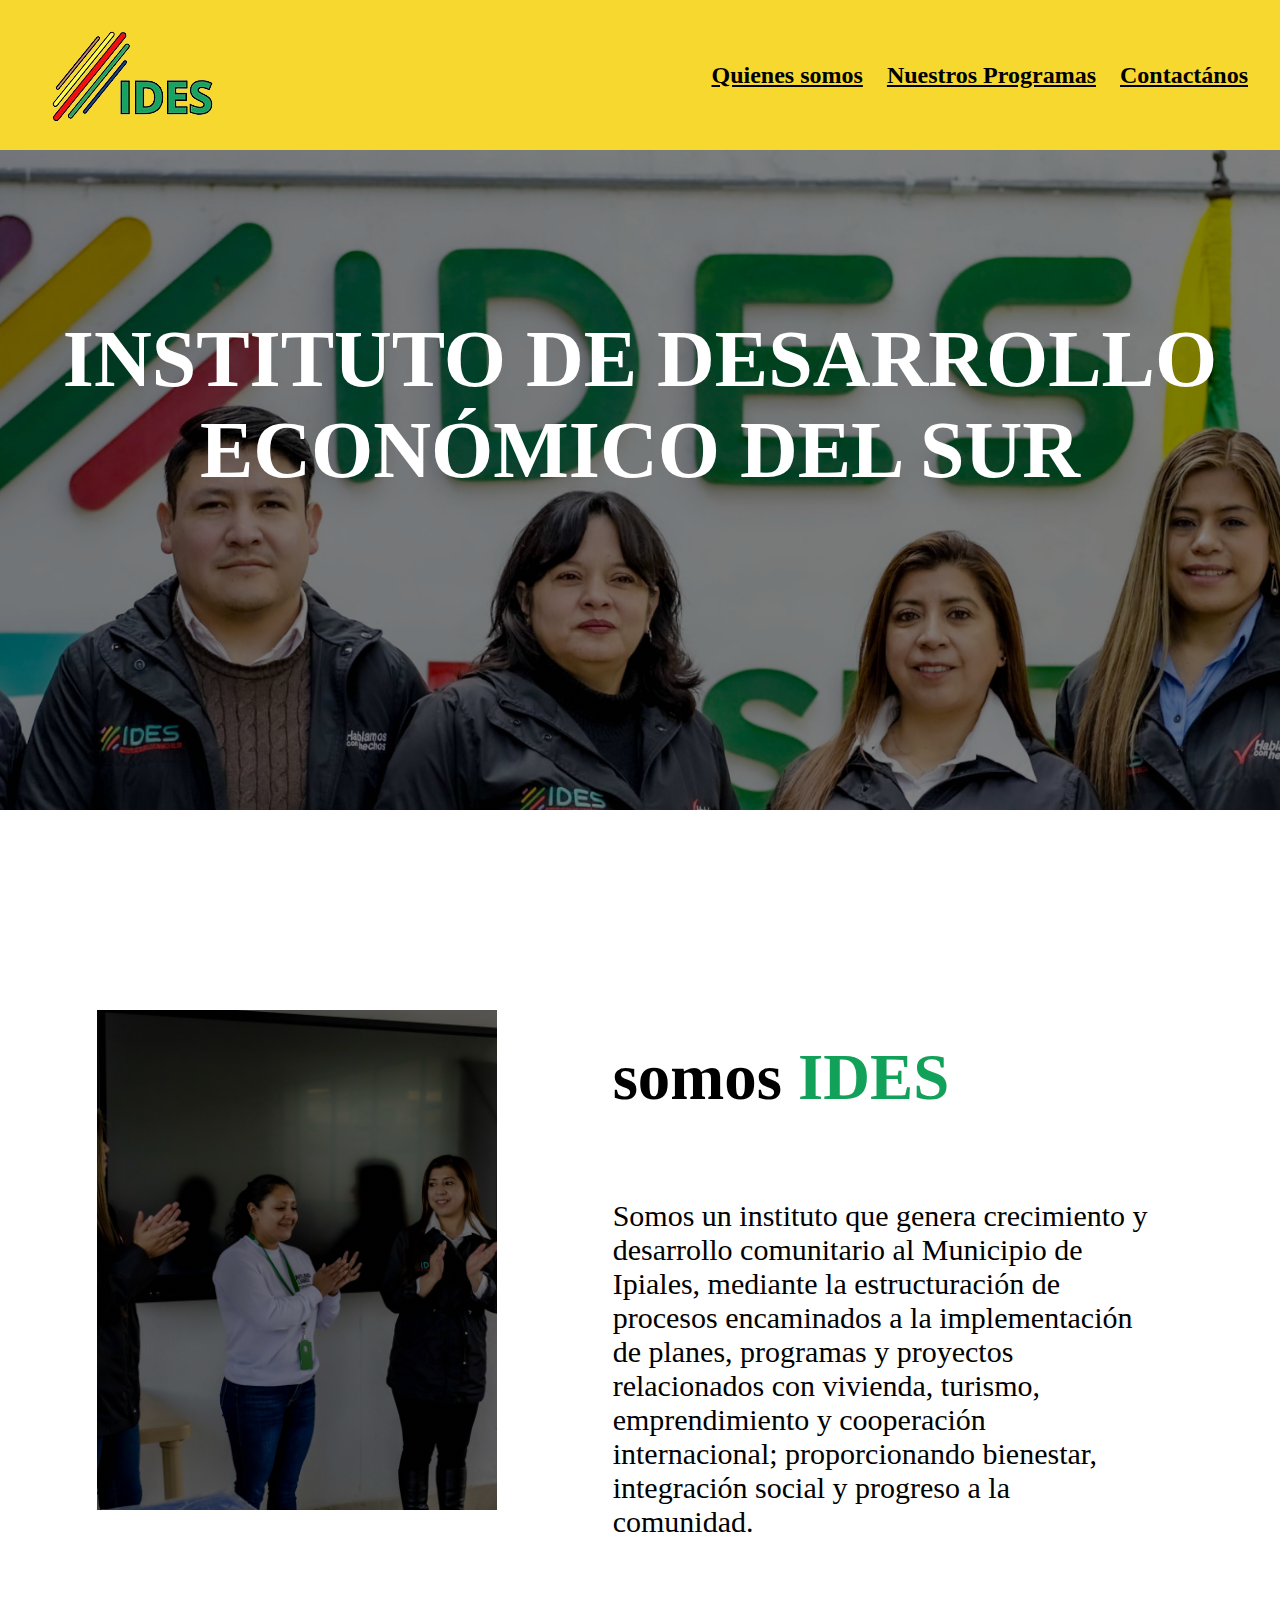
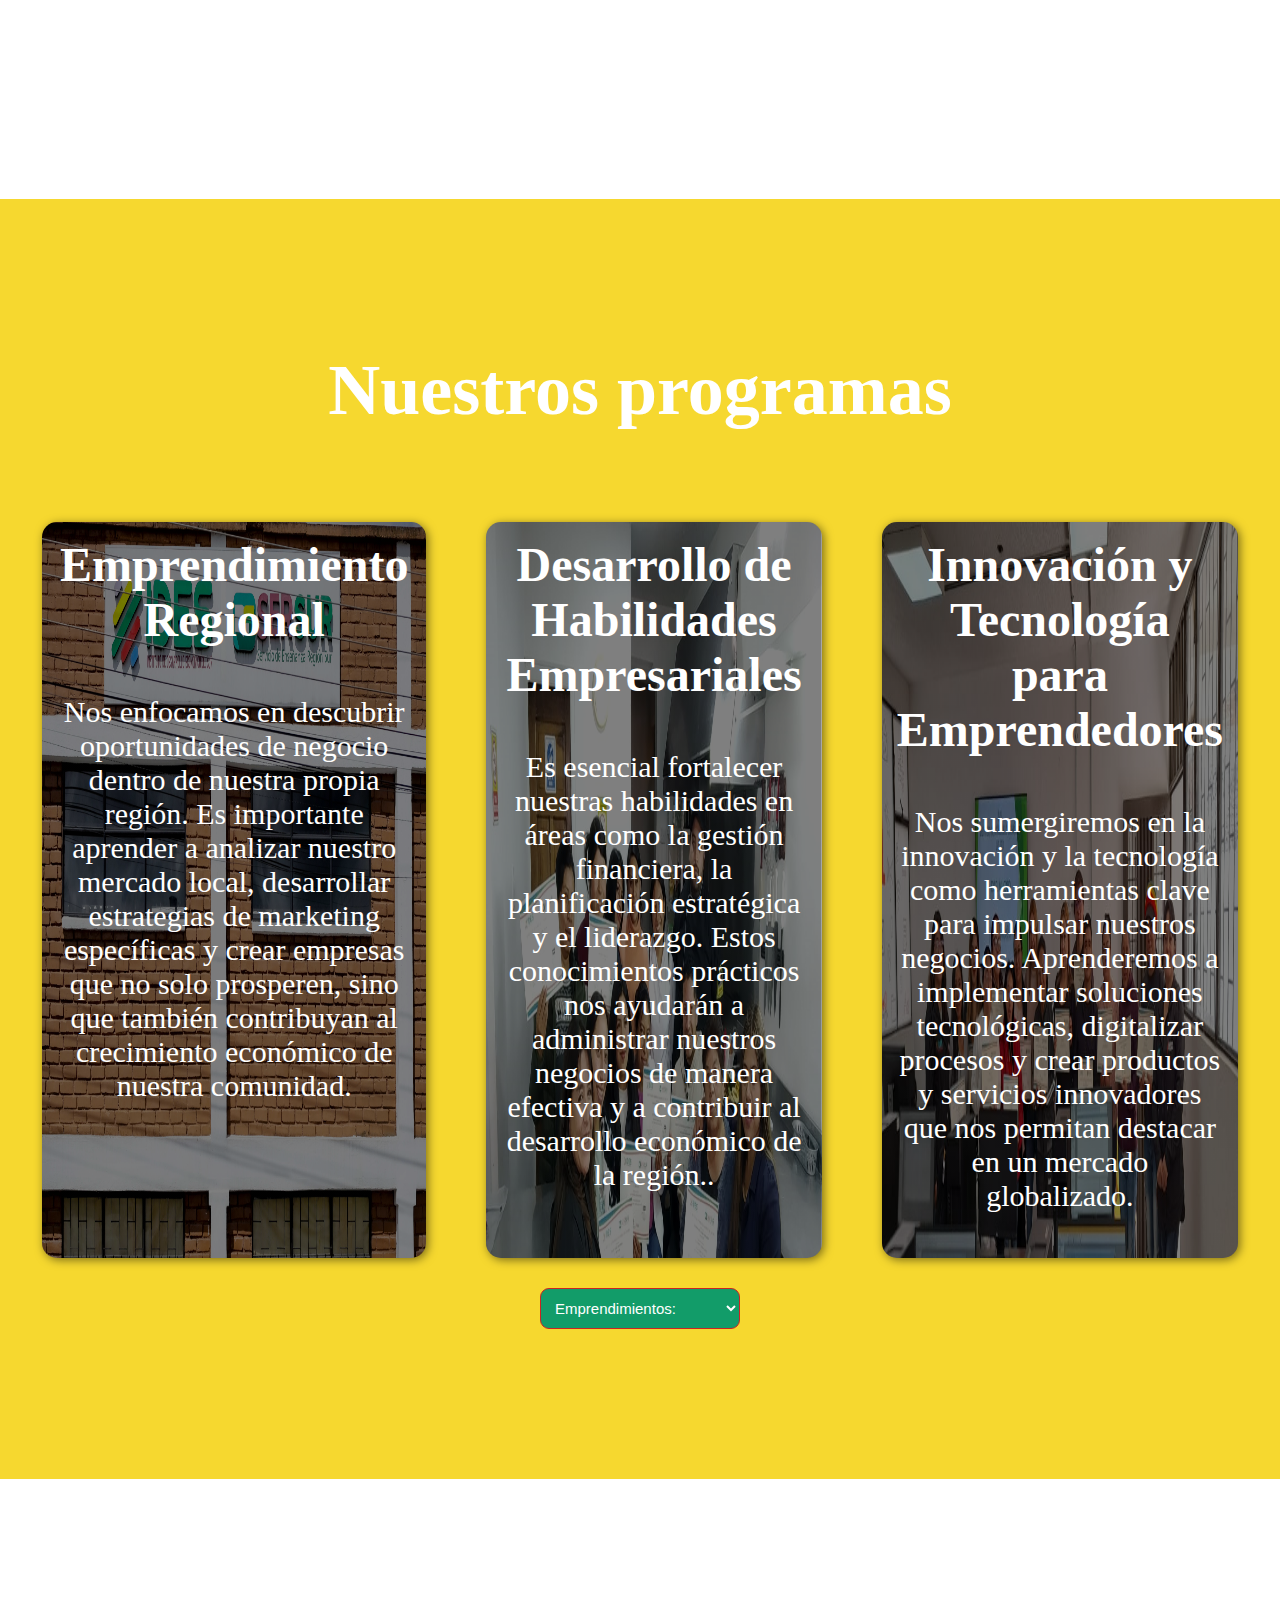
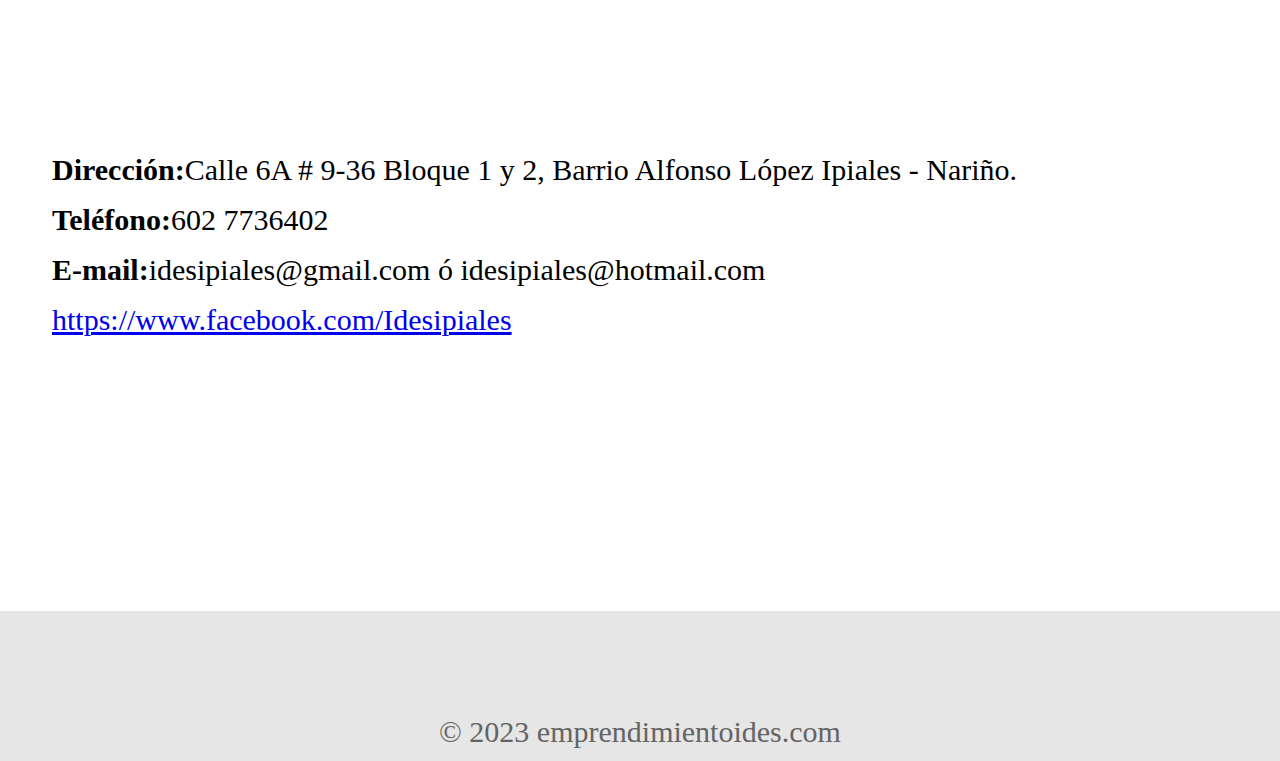
<file: clases/index.html>
<!DOCTYPE html>
<html lang="en">

<head>
    <meta charset="UTF-8">
    <meta http-equiv="X-UA-Compatible" content="IE=edge">
    <meta name="viewport" content="width=device-width, initial-scale=1.0">
    <link rel="stylesheet" href="style.css">
    <link rel="icon" href="media/iconn.png" type="image/png">
    <title>IDES</title>
    <script>
        function redireccionar() {
            var menu = document.getElementById("menuDesplegable");
            var seleccion = menu.options[menu.selectedIndex].value;
            if (seleccion !== "") {
                window.open(seleccion, "_blank");
            }
        }
        </script>
    
</head>

<body>
    
    <header>
        <div class="container">
            <img src="media/IDES-removebg-preview-removebg-preview.png" alt="" class="logo">
           <!-- <p class="logo">IDES</p>-->
            <nav>
                <a href="#somos-proya"> <u> Quienes somos </u></a>
                <a href="#nuestrosprogramas"> <u> Nuestros Programas </u></a>
                <a href="#caracteristicas"> <u> Contactános </u> </a>
              
            </nav>
        </div>
    </header>
    <section id="hero">
        <h1>INSTITUTO DE DESARROLLO <br>ECONÓMICO DEL SUR</h1>
       
    </section>
    <secttion id="somos-proya">
        <div class="container">

            <div class="img-container"></div>
            <div class="texto">
                <h2>somos <span class="color-acento">IDES</span></h2>
                <p>Somos un instituto que genera crecimiento y desarrollo comunitario al Municipio de Ipiales, mediante
                    la estructuración de procesos encaminados a la implementación de planes, programas y proyectos
                    relacionados con vivienda, turismo, emprendimiento y cooperación internacional; proporcionando
                    bienestar, integración social y progreso a la comunidad.</p>
            </div>
        </div>
    </secttion>
    <section id="nuestrosprogramas">
        <div class="container">
            <h2>Nuestros programas</h2>
            <div class="programas">
                <div class="carta">
                    <h3> Emprendimiento Regional </h3>
                    <p>Nos enfocamos en descubrir oportunidades de negocio dentro de nuestra propia región. Es
                        importante aprender a analizar nuestro mercado local, desarrollar estrategias de marketing
                        específicas y crear empresas que no solo prosperen, sino que también contribuyan al crecimiento
                        económico de nuestra comunidad.</p>
                   

                </div>
                <div class="carta">
                    <h3>Desarrollo de Habilidades Empresariales</h3>
                    <p>Es esencial fortalecer nuestras habilidades en áreas como la gestión financiera, la planificación
                        estratégica y el liderazgo. Estos conocimientos prácticos nos ayudarán a administrar nuestros
                        negocios de manera efectiva y a contribuir al desarrollo económico de la región..</p>
                    

                </div>
                <div class="carta">
                    <h3>Innovación y Tecnología para Emprendedores</h3>
                    <p>Nos sumergiremos en la innovación y la tecnología como herramientas clave para impulsar nuestros
                        negocios. Aprenderemos a implementar soluciones tecnológicas, digitalizar procesos y crear
                        productos y servicios innovadores que nos permitan destacar en un mercado globalizado.</p>
                    
                </div>
                

            </div>
            <select id="menuDesplegable" onchange="redireccionar()">
                <option value="">Emprendimientos:</option>
                <option value="pagina1.html">Detalles Encantadores y Moda Elegante</option>
                <option value="pagina2.html">MANUALIDADES DETALLITOS CON AMOR</option>
                <option value="pagina3.html">Droguería Reina</option>
            </select>
        </div>
       
    </section>
    <section id="caracteristicas">
        <div class="container">
            <ul>
                <li> <strong>Dirección:</strong> Calle 6A # 9-36 Bloque 1 y 2, Barrio Alfonso López Ipiales - Nariño.</li>
                <li> <strong>Teléfono:</strong> 602 7736402</li>
                <li> <strong>E-mail:</strong> idesipiales@gmail.com ó idesipiales@hotmail.com</li>
                <li><a href="https://www.facebook.com/Idesipiales">https://www.facebook.com/Idesipiales</a></li>

            </ul>
        </div>
    </section>

    <footer>
        <div class="container">

            <p>&copy; 2023 emprendimientoides.com</p>
        </div>
    </footer>
</body>

</html>
</file>
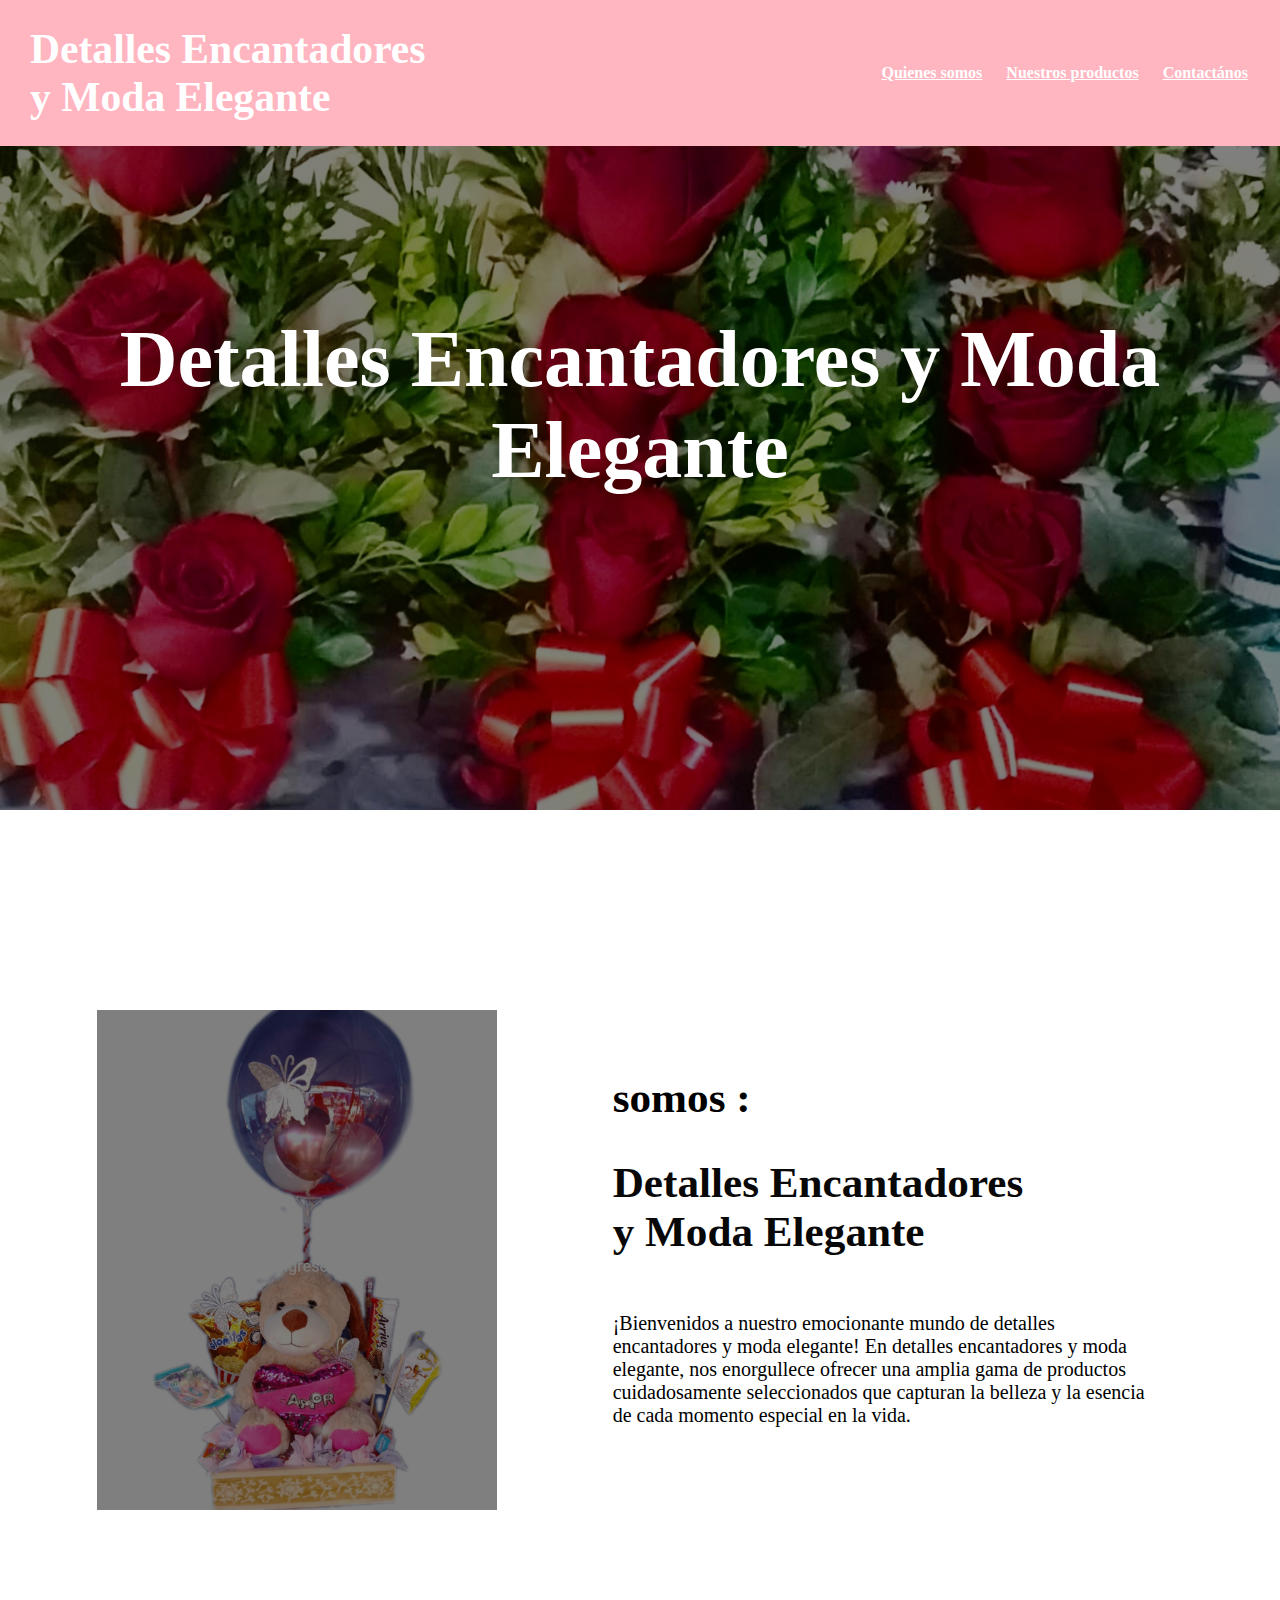
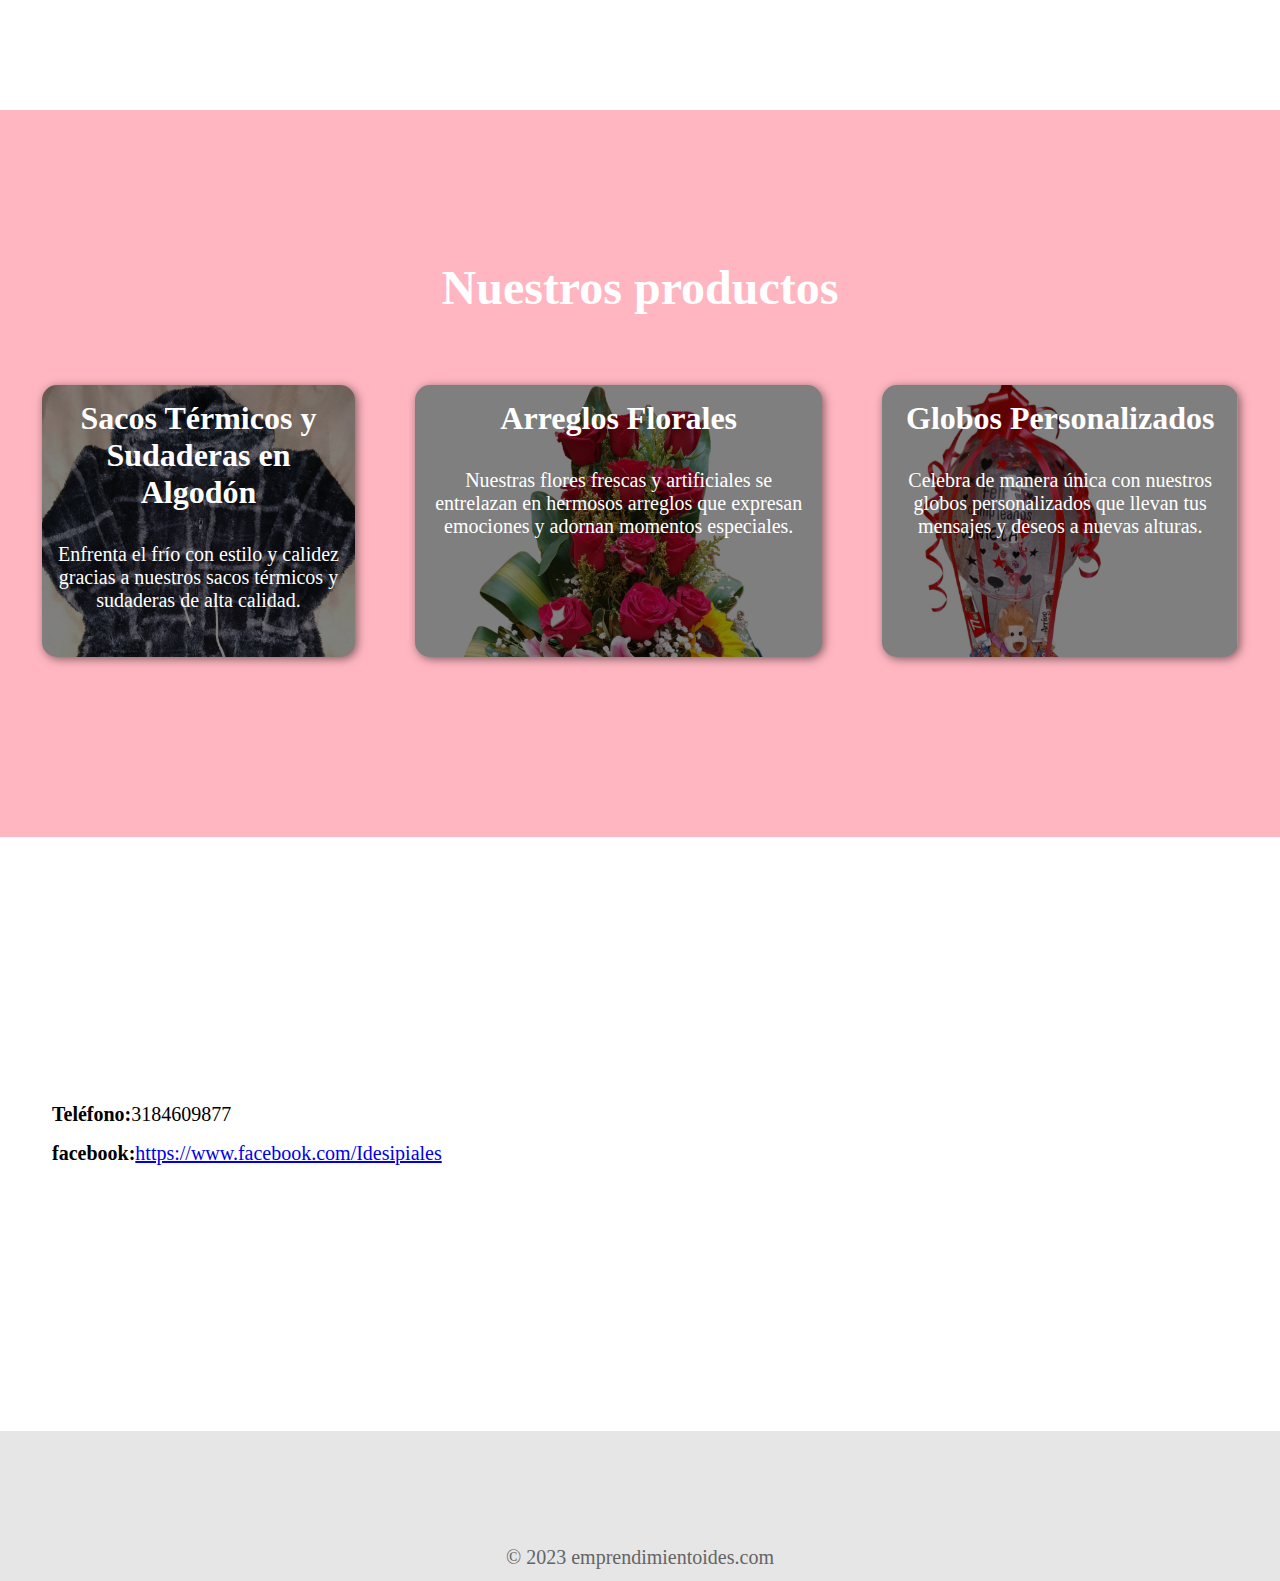
<file: clases/pagina1.html>
<!DOCTYPE html>
<html lang="en">

<head>
    <meta charset="UTF-8">
    <meta http-equiv="X-UA-Compatible" content="IE=edge">
    <meta name="viewport" content="width=device-width, initial-scale=1.0">
    <link rel="stylesheet" href="style1.css">
    <link rel="icon" href="media/iconn.png" type="image/png">
    <title>IDES</title>

</head>

<body>
    <header>
        <div class="container">
            <p class="logo">Detalles Encantadores <br> y Moda Elegante</p>
            <nav>
                <a href="#somos-proya"> <u> Quienes somos </u></a>
                <a href="#nuestrosprogramas"> <u> Nuestros productos </u></a>
                <a href="#caracteristicas"> <u>Contactános </u></a>

            </nav>
        </div>
    </header>
    <section id="hero">
        <h1> Detalles Encantadores y Moda Elegante</h1>

    </section>
    <secttion id="somos-proya">
        <div class="container">

            <div class="img-container"></div>
            <div class="texto">
                <h2>somos : </h2><h2><span class="color-acento">Detalles Encantadores <br> y Moda Elegante</span></h2>
                <p>¡Bienvenidos a nuestro emocionante mundo de detalles encantadores y moda elegante! En detalles
                    encantadores y moda elegante, nos enorgullece ofrecer una amplia gama de productos cuidadosamente
                    seleccionados que capturan la belleza y la esencia de cada momento especial en la vida.</p>
            </div>
        </div>
    </secttion>
    <section id="nuestrosprogramas">
        <div class="container">
            <h2>Nuestros productos</h2>
            <div class="programas">
                <div class="carta">
                    <h3> Sacos Térmicos y Sudaderas en Algodón</h3>
                    <p>Enfrenta el frío con estilo y calidez gracias a nuestros sacos térmicos y sudaderas de alta calidad.</p>


                </div>
                <div class="carta">
                    <h3>Arreglos Florales</h3>
                    <p>Nuestras flores frescas y artificiales se entrelazan en hermosos arreglos que expresan emociones
                        y adornan momentos especiales.</p>


                </div>
                <div class="carta">
                    <h3>Globos Personalizados</h3>
                    <p>Celebra de manera única con nuestros globos personalizados que llevan tus mensajes y deseos a
                        nuevas alturas.</p>

                </div>

                


            </div>
            

<script>
    function goBack() {
        window.history.back();
    }
</script>



        </div>
    </section>
    <section id="caracteristicas">
        <div class="container">
            <ul>
               
                <li> <strong>Teléfono:</strong> 3184609877</li>
                <li><strong>facebook: </strong> <a href="https://www.facebook.com/liliana.pantoja.566?mibextid=ZbWKwL">https://www.facebook.com/Idesipiales</a></li>
                

            </ul>
        </div>
    </section>

    <footer>
        <div class="container">

            <p>&copy; 2023 emprendimientoides.com</p>
        </div>
    </footer>
</body>

</html>
</file>
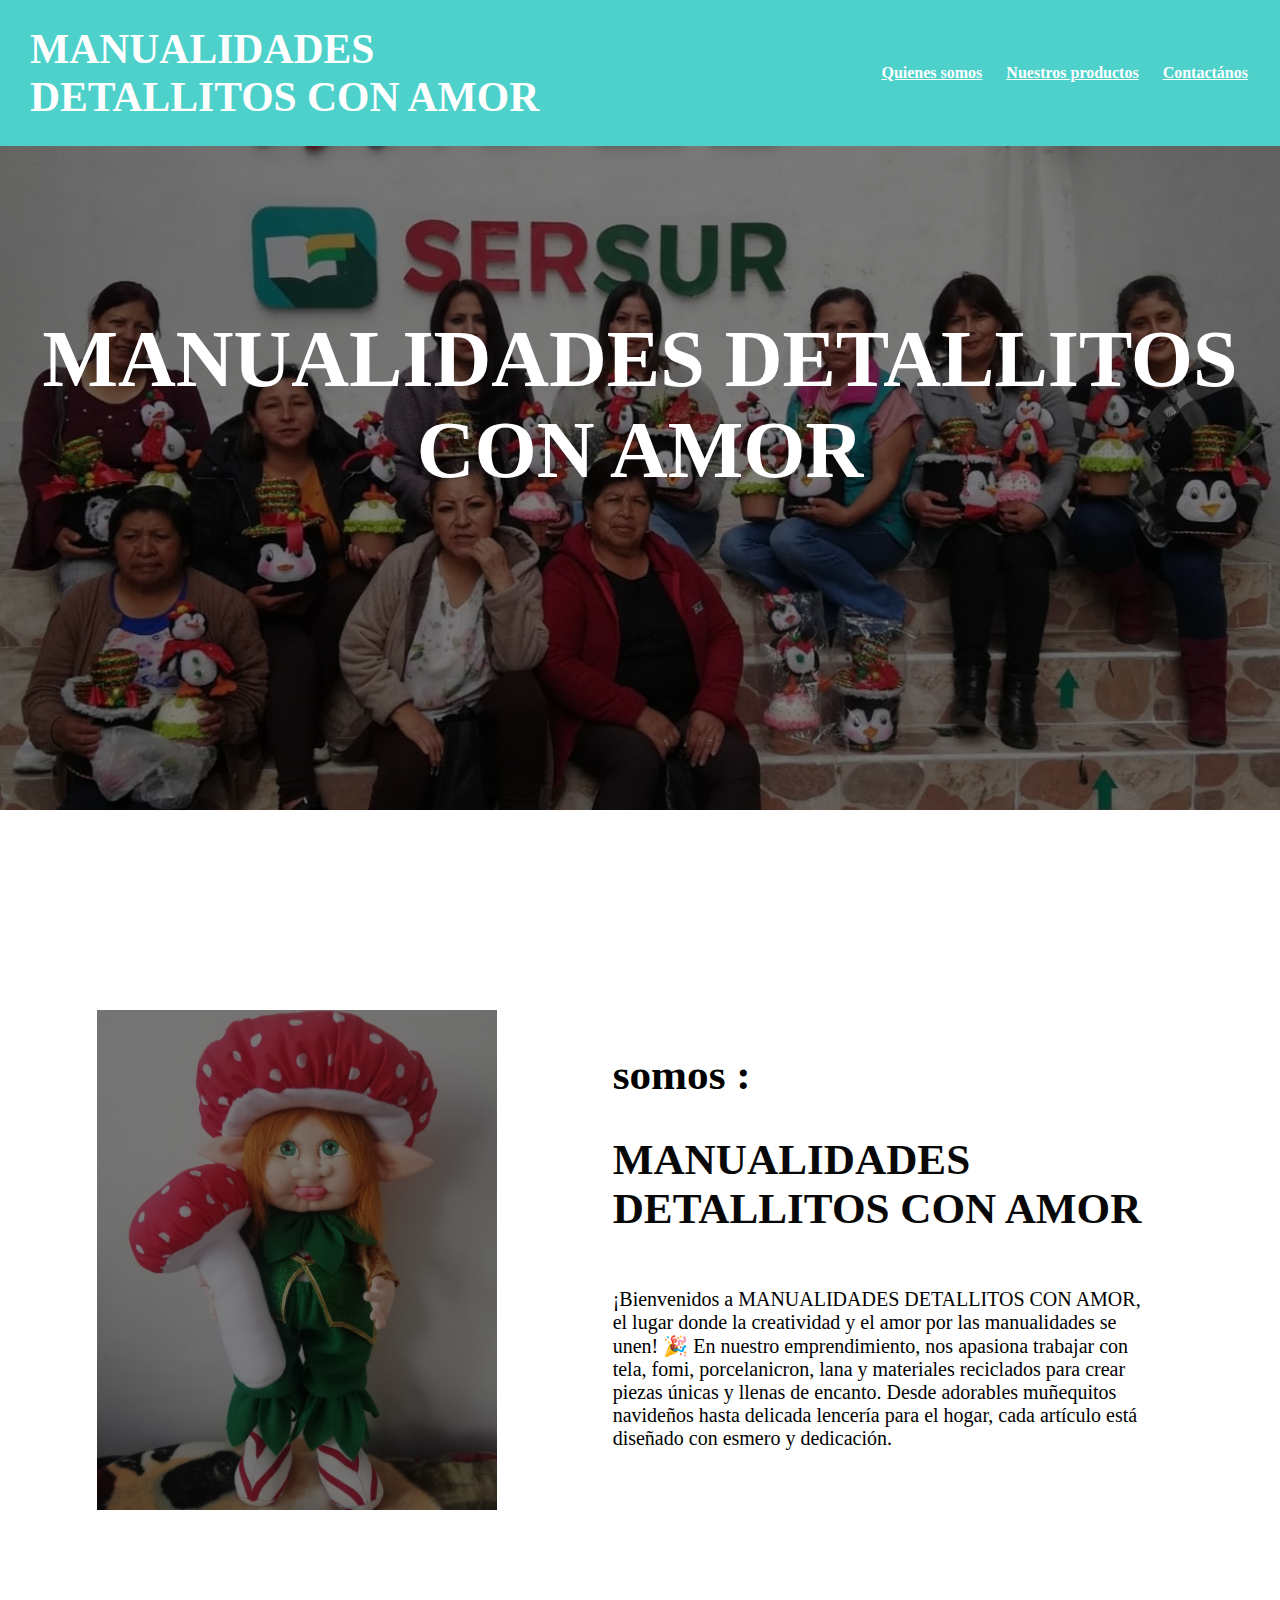
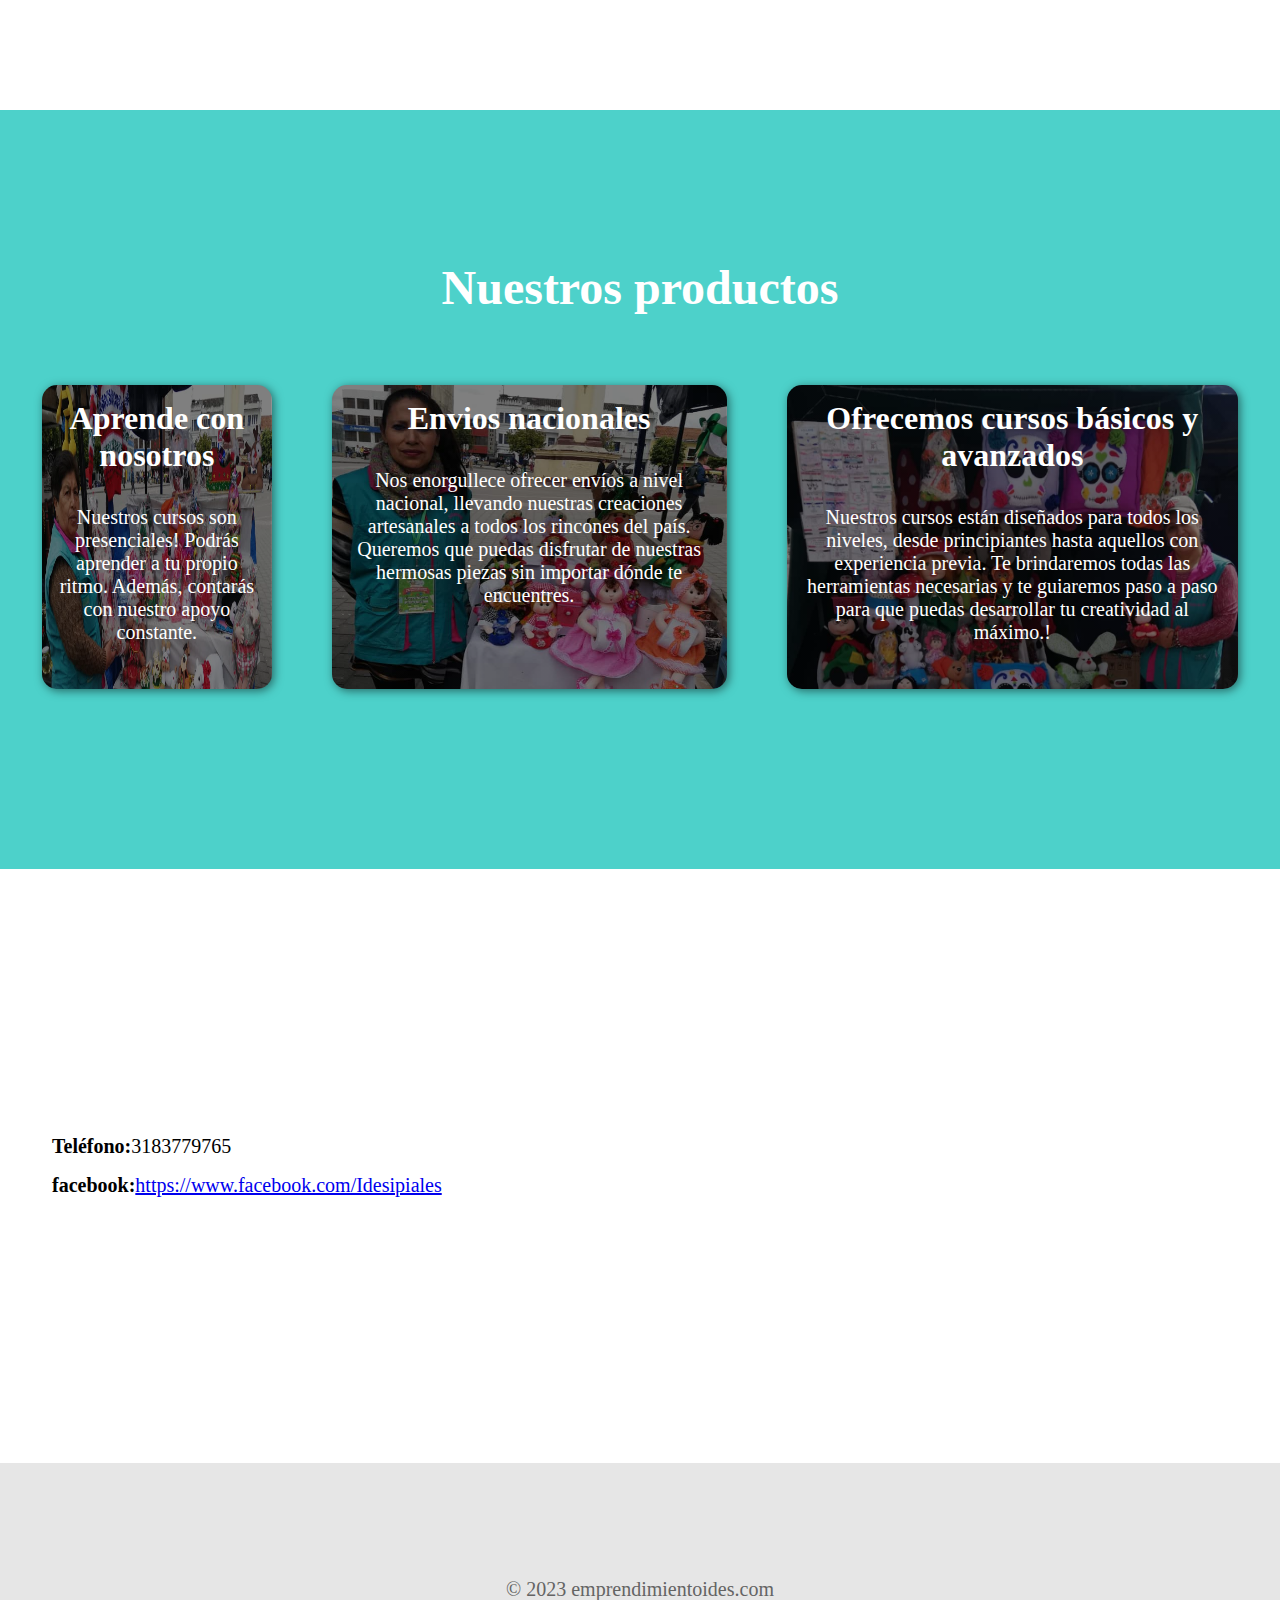
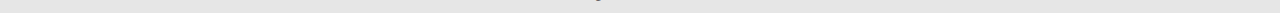
<file: clases/pagina2.html>
<!DOCTYPE html>
<html lang="en">

<head>
    <meta charset="UTF-8">
    <meta http-equiv="X-UA-Compatible" content="IE=edge">
    <meta name="viewport" content="width=device-width, initial-scale=1.0">
    <link rel="stylesheet" href="style2.css">
    <link rel="icon" href="media/iconn.png" type="image/png">
    <title>IDES</title>

</head>

<body>
    <header>
        <div class="container">
            <p class="logo">MANUALIDADES <br> DETALLITOS CON AMOR</p>
            <nav>
                <a href="#somos-proya"> <u> Quienes somos </u></a>
                <a href="#nuestrosprogramas"> <u> Nuestros productos </u></a>
                <a href="#caracteristicas"> <u>Contactános </u></a>

            </nav>
        </div>
    </header>
    <section id="hero">
        <h1> MANUALIDADES DETALLITOS CON AMOR</h1>

    </section>
    <secttion id="somos-proya">
        <div class="container">

            <div class="img-container"></div>
            <div class="texto">
                <h2>somos : </h2>
                <h2><span class="color-acento">MANUALIDADES <br> DETALLITOS CON AMOR</span></h2>
                <p>¡Bienvenidos a MANUALIDADES DETALLITOS CON AMOR, el lugar donde la creatividad y el amor por las
                    manualidades se unen! 🎉 En nuestro emprendimiento, nos apasiona trabajar con tela, fomi,
                    porcelanicron, lana y materiales reciclados para crear piezas únicas y llenas de encanto. Desde
                    adorables muñequitos navideños hasta delicada lencería para el hogar, cada artículo está diseñado
                    con esmero y dedicación.</p>
            </div>
        </div>
    </secttion>
    <section id="nuestrosprogramas">
        <div class="container">
            <h2>Nuestros productos</h2>
            <div class="programas">
                <div class="carta">
                    <h3>Aprende con nosotros</h3>
                    <p>Nuestros cursos son presenciales! Podrás aprender a tu propio ritmo. Además, contarás con nuestro
                        apoyo constante.</p>


                </div>
                <div class="carta">
                    <h3>Envios nacionales</h3>
                    <p>Nos enorgullece ofrecer envíos a nivel nacional, llevando nuestras creaciones artesanales a todos
                        los rincones del país. Queremos que puedas disfrutar de nuestras hermosas piezas sin importar
                        dónde te encuentres.</p>


                </div>
                <div class="carta">
                    <h3>Ofrecemos cursos básicos y avanzados</h3>
                    <p>Nuestros cursos están diseñados para todos los niveles, desde principiantes hasta aquellos con
                        experiencia previa. Te brindaremos todas las herramientas necesarias y te guiaremos paso a paso
                        para que puedas desarrollar tu creatividad al máximo.!</p>

                </div>




            </div>


            <script>
                function goBack() {
                    window.history.back();
                }
            </script>



        </div>
    </section>
    <section id="caracteristicas">
        <div class="container">
            <ul>

                <li> <strong>Teléfono:</strong> 3183779765</li>
                <li><strong>facebook: </strong> <a
                        href="https://www.facebook.com/profile.php?id=61550576078138&mibextid=LQQJ4d">https://www.facebook.com/Idesipiales</a>
                </li>


            </ul>
        </div>
    </section>

    <footer>
        <div class="container">

            <p>&copy; 2023 emprendimientoides.com</p>
        </div>
    </footer>
</body>

</html>
</file>
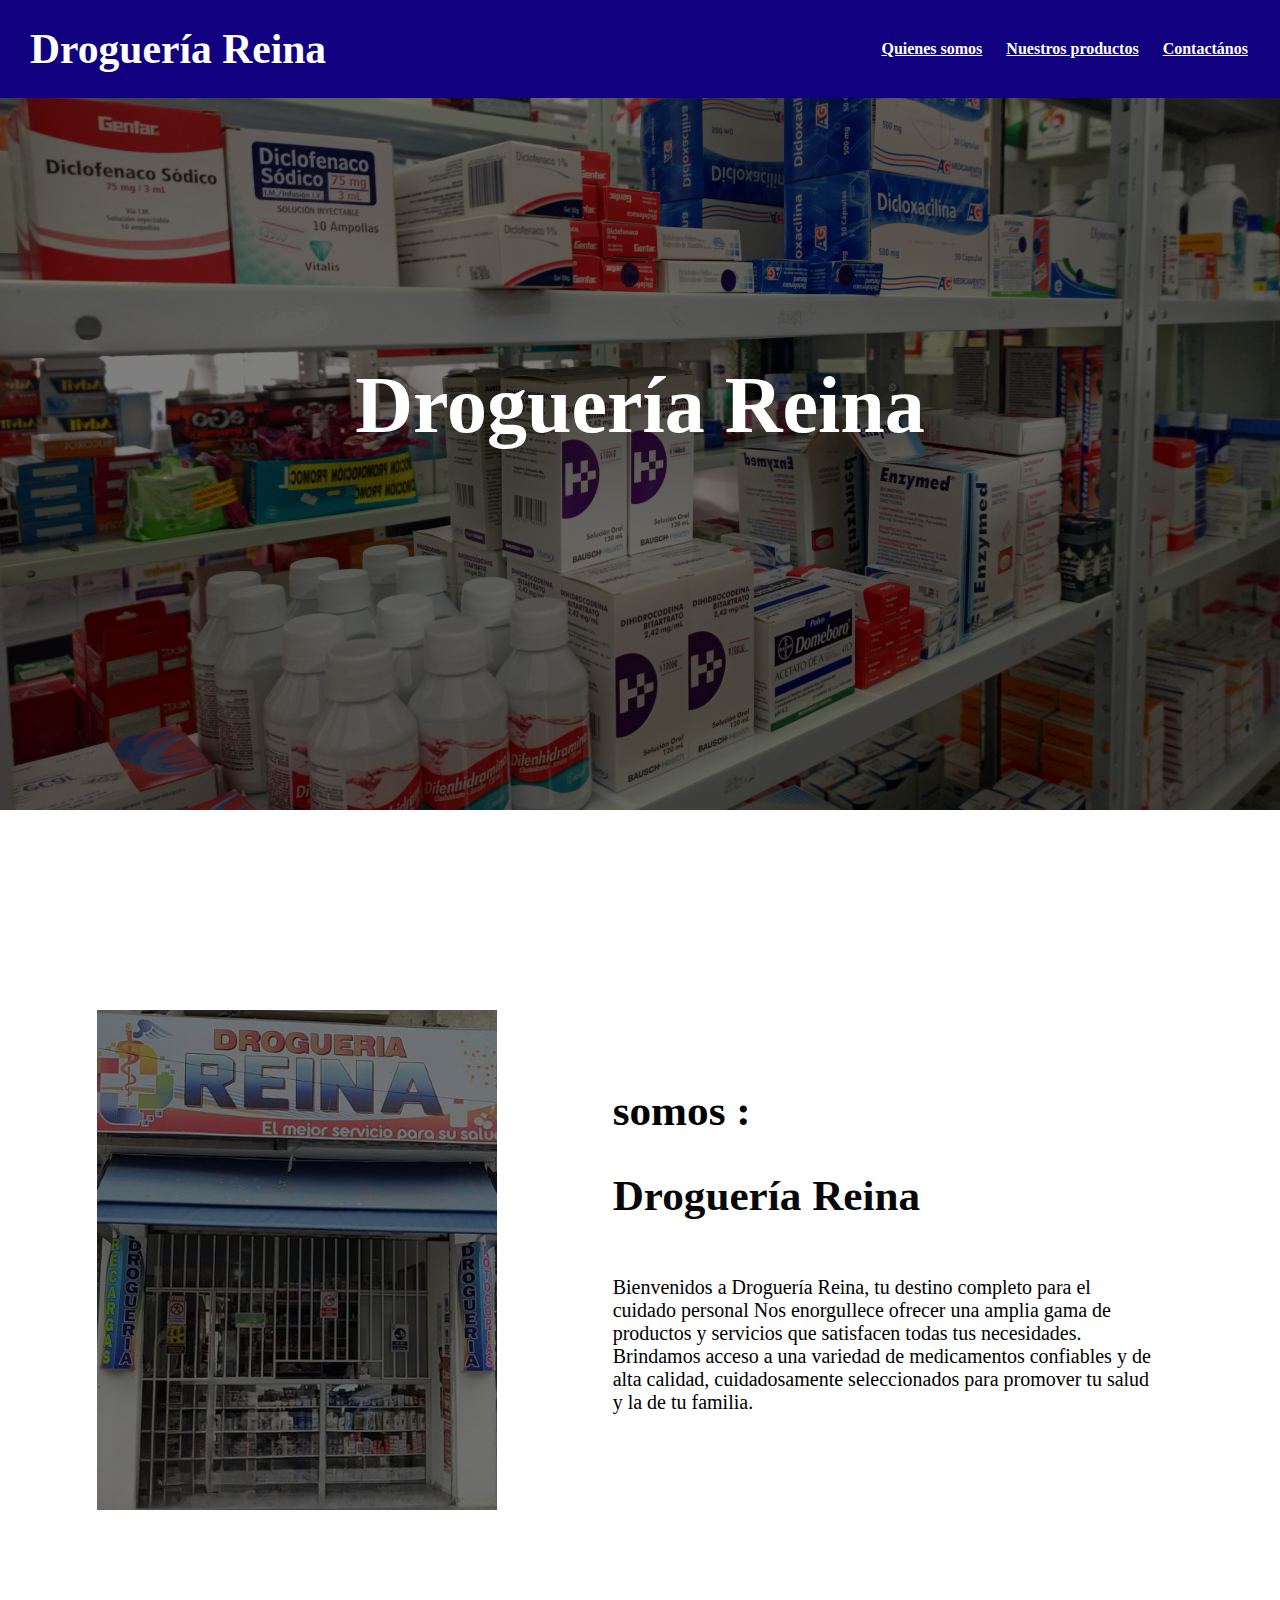
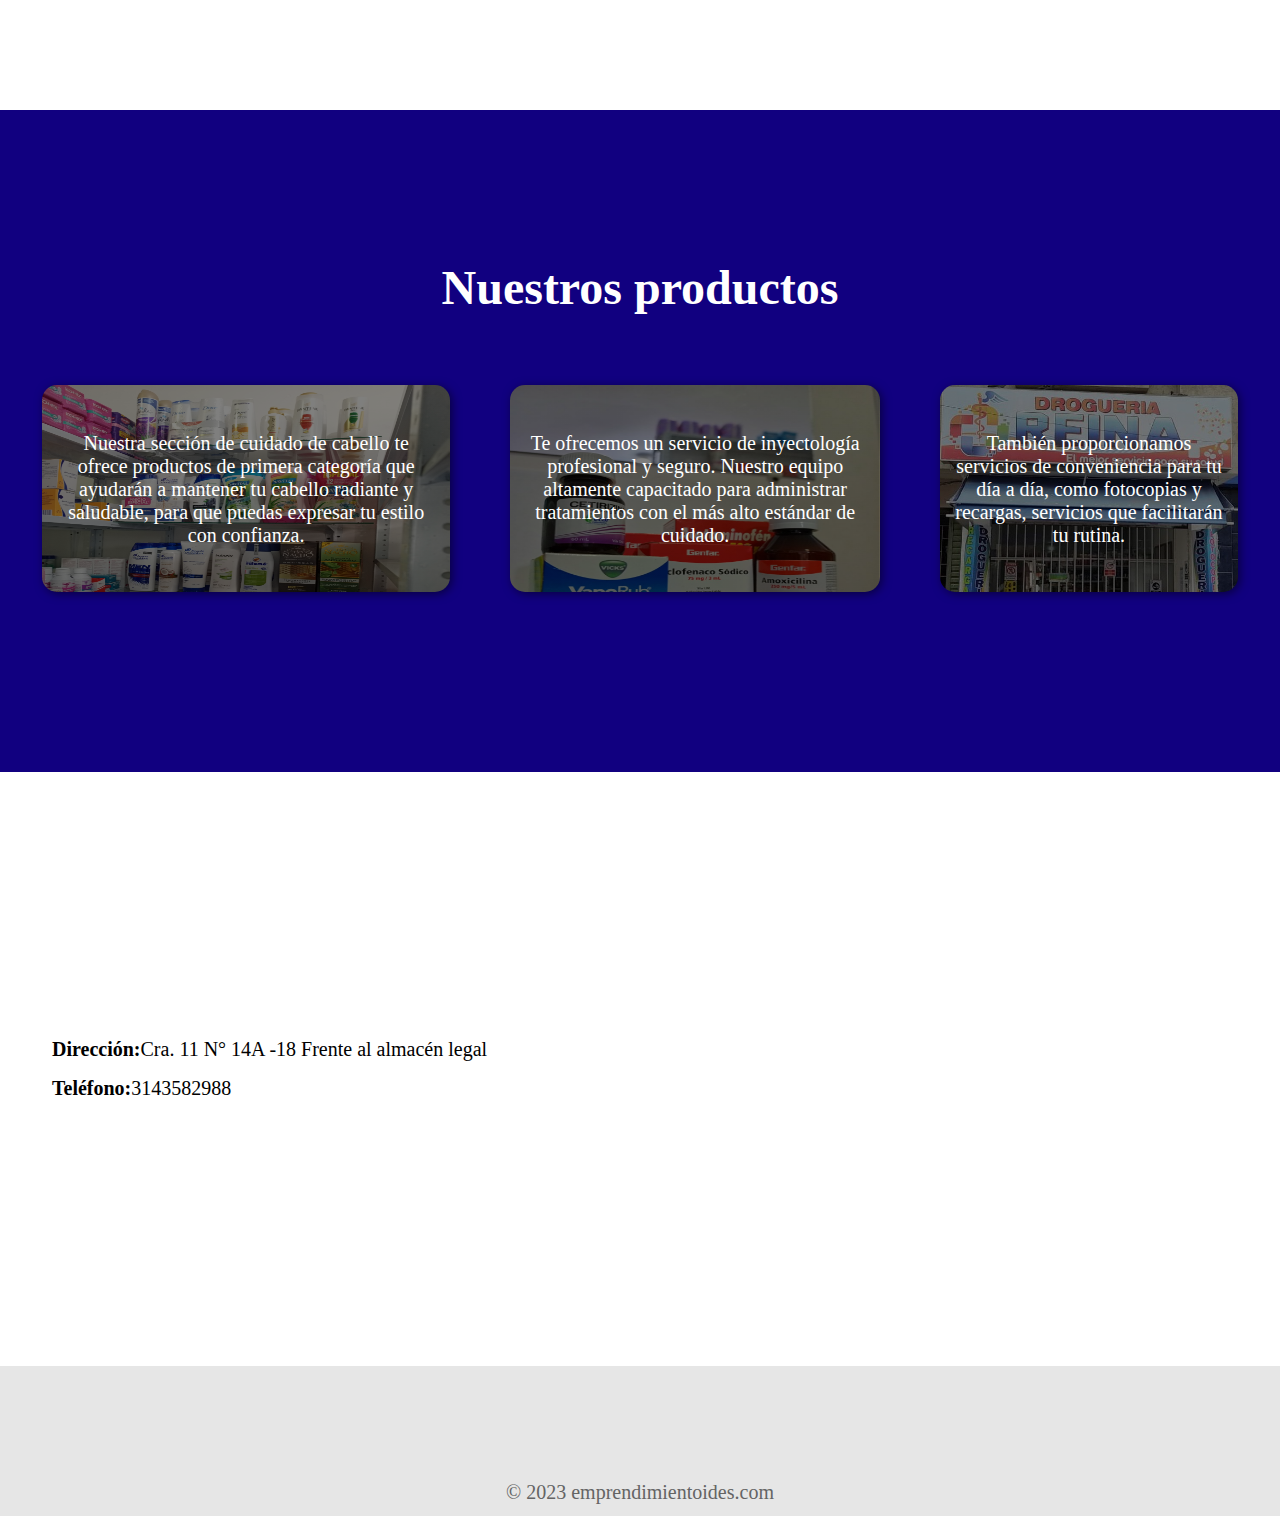
<file: clases/pagina3.html>
<!DOCTYPE html>
<html lang="en">

<head>
    <meta charset="UTF-8">
    <meta http-equiv="X-UA-Compatible" content="IE=edge">
    <meta name="viewport" content="width=device-width, initial-scale=1.0">
    <link rel="stylesheet" href="style3.css">
    <link rel="icon" href="media/iconn.png" type="image/png">
    <title>IDES</title>

</head>

<body>
    <header>
        <div class="container">
            <p class="logo">Droguería Reina</p>
            <nav>
                <a href="#somos-proya"> <u> Quienes somos </u></a>
                <a href="#nuestrosprogramas"> <u> Nuestros productos </u></a>
                <a href="#caracteristicas"> <u>Contactános </u></a>

            </nav>
        </div>
    </header>
    <section id="hero">
        <h1> Droguería Reina</h1>

    </section>
    <secttion id="somos-proya">
        <div class="container">

            <div class="img-container"></div>
            <div class="texto">
                <h2>somos : </h2>
                <h2><span class="color-acento">Droguería Reina</span></h2>
                <p>
                    Bienvenidos a Droguería Reina, tu destino completo para el cuidado personal Nos enorgullece ofrecer
                    una amplia gama de productos y servicios que satisfacen todas tus necesidades.
                    Brindamos acceso a una variedad de medicamentos confiables y de alta calidad, cuidadosamente
                    seleccionados para promover tu salud y la de tu familia.
                </p>
            </div>
        </div>
    </secttion>
    <section id="nuestrosprogramas">
        <div class="container">
            <h2>Nuestros productos</h2>
            <div class="programas">
                <div class="carta">
                    <h3></h3>
                    <p>Nuestra sección de cuidado de cabello te ofrece productos de primera categoría que ayudarán a
                        mantener tu cabello radiante y saludable, para que puedas expresar tu estilo con confianza.</p>


                </div>
                <div class="carta">
                    <h3></h3>
                    <p>Te ofrecemos un servicio de inyectología profesional y seguro. Nuestro equipo altamente
                        capacitado para administrar tratamientos con el más alto estándar de cuidado.</p>


                </div>
                <div class="carta">
                    <h3></h3>
                    <p>También proporcionamos servicios de conveniencia para tu día a día, como fotocopias y recargas,
                        servicios que facilitarán tu rutina. </p>

                </div>




            </div>


            <script>
                function goBack() {
                    window.history.back();
                }
            </script>



        </div>
    </section>
    <section id="caracteristicas">
        <div class="container">
            <ul>
                <li><strong>Dirección: </strong> Cra. 11 N° 14A -18 Frente al almacén legal</li>
                <li> <strong>Teléfono:</strong> 3143582988</li>
                
            </ul>
        </div>
    </section>

    <footer>
        <div class="container">

            <p>&copy; 2023 emprendimientoides.com</p>
        </div>
    </footer>
</body>

</html>
</file>
<file: clases/style.css>
*{
    box-sizing: border-box;
}
html{
    scroll-behavior: smooth;
}
body{
    font-family: 'Roboto', 'sans-serif';
    margin: 0;
    
}
h1{font-size: 3.5em;}
h2{font-size: 2.7em;}
h3{font-size: 2em;}
p{font-size: 1.25em;}
ul{list-style: none;}
li{font-size: 1.25em;}
button{
    font-size: 1.5em;
    font-weight: bold;
    padding: 10px 20px;
    border-radius: 10px;
    border:1px solid rgba(0, 0, 0,0.5) ;
    box-shadow: 2px 2px 10px rgba(0, 0, 0,0.5);
    color: white;
   background-color: rgb(31, 188, 65);
}
.color-acento{
    color: #11a159;
}
button:hover{
    background-color: rgb(208, 23, 23);
}
.container{
    max-width: 1400px;
    margin: auto;
    font-size: 24px;
 
}

header{
    background-color: rgb(246, 216, 47);
}
header .logo{
    margin: 0;
    padding: 25px 30px;
    font-weight: bold;
    color: #11a159;
    font-size: 4.6em;
}
header .container{
    display: flex;
    flex-direction: column;
    align-items: center;
    
}
header nav{
    display: flex;
    flex-direction: column;
    text-align: center;
    padding-bottom: 25px;
}
header a{
    padding: 5px 12px;
    text-decoration: none;
    font-weight: bold;
    color: black;
}
header a:hover{
    color: red;
}
#hero{
    display: flex;
    align-items: center;
    justify-content: center;
    text-align: center;
    flex-direction: column;
    height: 90vh;
    color: white;
    background-image: linear-gradient(
        0deg,
        rgba(0,0,0,0.5),
        rgba(0,0,0,0.5)
    )
    ,url(media/_MG_1048.CR3.jpg);
    background-repeat: no-repeat;
    background-size: cover;
    background-position: center center;
}
#hero h1{
    color: white;

}
#hero button{
    font-size: 1.75em;
}
#somos-proya .container{
    text-align: center;
    padding: 200px 12px;

}
#nuestrosprogramas{
    background-color: rgb(246, 216, 47);
    color: white;
    text-align: center;
}
#nuestrosprogramas .container{
    padding: 150px 12px;
}
#nuestrosprogramas h2{
    margin-top: 0;
    font-size: 3em;
}
#nuestrosprogramas p{
    display: none;
}
#nuestrosprogramas .carta{
    background-size: cover;
    background-position: center center;
    padding: 50px;
    margin: 30px;
    border-radius: 15px;

}
.carta:first-child{
    
    background-image: linear-gradient(
        0deg,
        rgba(0,0,0,0.5),
        rgba(0,0,0,0.5)
    )
    ,url(media/_MG_1065.CR3.jpg);
}
.carta:nth-child(2){

    background-image: linear-gradient(
        0deg,
        rgba(0,0,0,0.5),
        rgba(0,0,0,0.5)
    )
    ,url(media/tecno\ \(2\).jpeg);

}
.carta:nth-child(3){

    background-image: linear-gradient(
        0deg,
        rgba(0,0,0,0.5),
        rgba(0,0,0,0.5) 
    )
    ,url(media/tecno\ \(1\).jpeg);

}
#caracteristicas .container{
    text-align: center;
    padding: 250px 12px;
}
#caracteristicas li{
    margin: 16px 0px;
    font-weight: bold;
}
#final {
    display: flex;
    flex-direction: column;
    justify-content: center;
    align-items: center;
    text-align: center;
    background-color:  rgb(30, 30,30);
    color: white;
    height: 80vh;
}
#final h2{
    font-size: 9vw;
}
#final button{
    font: size 5vw;;
}
footer{
    background-color: rgb(230, 230, 230);
}
footer p{
    margin: 0;
    padding: 12px;
    color: rgb(100, 100, 100);
}
footer .container{
    height: 150px;
    display: flex;
    justify-content: center;
    align-items: flex-end;

}
@media (min-width: 720px) {
    header{
        position: fixed;
        width: 100%;
    }
    header .container{
        flex-direction: row;
        justify-content: space-between;
    }
    header nav{
        flex-direction: row;
        padding-bottom: 0;
        padding-right: 20px;

    }
    #hero h1{
        font-size: 5em;
    }
    #somos-proya .container{
        display: flex;
        justify-content: space-evenly;

    }
    #somos-proya .texto{
        
        width: 50%;
        max-width: 600px;
        text-align: initial;
        padding: 30px;
        display: flex;
        flex-direction: column;
        justify-content: center;
    }
    #somos-proya h2{
        margin-top: 0px;
    }
    #somos-proya .img-container{
        background-image: linear-gradient(
        0deg,
        rgba(0,0,0,0.5),
        rgba(0,0,0,0.5)
    )
    ,url(media/_MG_1006.CR3.jpg);
    background-size: cover;
    background-position: center center;
    height: 500px;
    width: 400px;

    }
    #nuestrosprogramas .programas{
        display: flex;
        justify-content: center;
    }
    #nuestrosprogramas p{
        display: block;
        margin-bottom: 30px;

    }
    #nuestrosprogramas h3{
        margin-top: 0;
    }
    #nuestrosprogramas .carta{
        padding: 15px;
        background-size: 100% 150%;
        background-repeat: no-repeat;
        background-position-y: 0;
        background-color: rgb(50, 50, 50);
        box-shadow: 2px 2px 10px rgba(0, 0, 0, 0.5);
    }
    #caracteristicas{
        background-image: url();
        background-repeat: repeat;
        background-size: 500px 400px;
        background-position: calc(100vw - 500px) 120px;

    }
    #caracteristicas .container{
        text-align:center;
    }
    #caracteristicas ul li {
        text-align: center; /* Justificar el texto */
        display: flex;
        align-items: center; /* Centrar verticalmente el contenido */
        font-weight: normal; /* Quitar la negrita de todas las palabras en el li */
    }
    #caracteristicas ul li strong {
        font-weight: bold; /* Restablecer la negrita solo para las palabras clave */
    }
    #caracteristicas ul{
        margin-left: 1oopx;
    }
    #final h2{
        font-size: 5em;
    }
    #final button{
        font-size: 5em;

    }
    #footer .container{
        justify-content: flex-end;

    }
    
}
/* Estilo para el menú desplegable */
#menuDesplegable {
    font-size: 15px;
    font-family: Arial, Helvetica, sans-serif;
    padding: 10px;
    border: 1px solid #cc2323;
    border-radius: 9px;
    width: 200px;
    background-color: #129c69; /* Color verde esmeralda */
    color: white; /* Texto en color blanco */
}

/* Estilo para las opciones del menú */
#menuDesplegable option {
    font-size: 15px;
    background-color: #fff;
    color: #333;
}

/* Estilo para el menú desplegable cuando se coloca el cursor encima */
#menuDesplegable:hover {
    background-color: #007953; /* Color verde esmeralda más oscuro al pasar el cursor */
}

/* Estilo para el título "IDES" */
.logo {
    color: #00A86B; /* Color verde esmeralda */
}

@media (min-widt:1100px) {
    #caracteristicas{
        background-position-x: calc(100vw - 800px);
    }
}
</file>
<file: clases/style1.css>
*{
    box-sizing: border-box;
}
html{
    scroll-behavior: smooth;
}
body{
    font-family: 'Roboto', 'sans-serif';
    margin: 0;
    
}
h1{font-size: 3.5em;}
h2{font-size: 2.7em;}
h3{font-size: 2em;}
p{font-size: 1.25em;}
ul{list-style: none;}
li{font-size: 1.25em;}

.color-acento{
    color: #080808;
}
button:hover{
    background-color: rgb(77, 209, 202);
}
.container{
    max-width: 1400px;
    margin: auto;
    
}
header{
    background-color: rgb(255, 182, 193);;
}
header .logo{
    margin: 0;
    padding: 25px 30px;
    font-weight: bold;
    color: #ffffff;
    font-size: 2.6em;
}
header .container{
    display: flex;
    flex-direction: column;
    align-items: center;
    
}
header nav{
    display: flex;
    flex-direction: column;
    text-align: center;
    padding-bottom: 25px;
}
header a{
    padding: 5px 12px;
    text-decoration: none;
    font-weight: bold;
    color: rgb(255, 255, 255);
}
header a:hover{
    color: red;
}
#hero{
    display: flex;
    align-items: center;
    justify-content: center;
    text-align: center;
    flex-direction: column;
    height: 90vh;
    color: white;
    background-image: linear-gradient(
        0deg,
        rgba(0,0,0,0.5),
        rgba(0,0,0,0.5)
    )
    ,url(media/fondopag1.jpg);
    background-repeat: no-repeat;
    background-size: cover;
    background-position: center center;
}
#hero h1{
    color: white;

}
#hero button{
    font-size: 1.75em;
}
#somos-proya .container{
    text-align: center;
    padding: 200px 12px;

}
#nuestrosprogramas{
    background-color:rgb(255, 182, 193);;
    color: white;
    text-align: center;
}
#nuestrosprogramas .container{
    padding: 150px 12px;
}
#nuestrosprogramas h2{
    margin-top: 0;
    font-size: 3em;
}
#nuestrosprogramas p{
    display: none;
}
#nuestrosprogramas .carta{
    background-size: cover;
    background-position: center center;
    padding: 50px;
    margin: 30px;
    border-radius: 15px;

}
.carta:first-child{
    
    background-image: linear-gradient(
        0deg,
        rgba(0,0,0,0.5),
        rgba(0,0,0,0.5)
    )
    ,url(media/hoodie.jpg);
}
.carta:nth-child(2){

    background-image: linear-gradient(
        0deg,
        rgba(0,0,0,0.5),
        rgba(0,0,0,0.5)
    )
    ,url(media/flores.jpg);

}
.carta:nth-child(3){

    background-image: linear-gradient(
        0deg,
        rgba(0,0,0,0.5),
        rgba(0,0,0,0.5) 
    )
    ,url(media/globo.jpg);

}
#caracteristicas .container{
    text-align: center;
    padding: 250px 12px;
}
#caracteristicas li{
    margin: 16px 0px;
    font-weight: bold;
}
#final {
    display: flex;
    flex-direction: column;
    justify-content: center;
    align-items: center;
    text-align: center;
    background-color:  rgb(30, 30,30);
    color: white;
    height: 80vh;
}
#final h2{
    font-size: 9vw;
}
#final button{
    font: size 5vw;;
}
footer{
    background-color: rgb(230, 230, 230);
}
footer p{
    margin: 0;
    padding: 12px;
    color: rgb(100, 100, 100);
}
footer .container{
    height: 150px;
    display: flex;
    justify-content: center;
    align-items: flex-end;

}
@media (min-width: 720px) {
    header{
        position: fixed;
        width: 100%;
    }
    header .container{
        flex-direction: row;
        justify-content: space-between;
    }
    header nav{
        flex-direction: row;
        padding-bottom: 0;
        padding-right: 20px;

    }
    #hero h1{
        font-size: 5em;
    }
    #somos-proya .container{
        display: flex;
        justify-content: space-evenly;

    }
    #somos-proya .texto{
        
        width: 50%;
        max-width: 600px;
        text-align: initial;
        padding: 30px;
        display: flex;
        flex-direction: column;
        justify-content: center;
    }
    #somos-proya h2{
        margin-top: 0px;
    }
    #somos-proya .img-container{
        background-image: linear-gradient(
        0deg,
        rgba(0,0,0,0.5),
        rgba(0,0,0,0.5)
    )
    ,url(media/pres.jpg);
    background-size: cover;
    background-position: center center;
    height: 500px;
    width: 400px;

    }
    #nuestrosprogramas .programas{
        display: flex;
        justify-content: center;
    }
    #nuestrosprogramas p{
        display: block;
        margin-bottom: 30px;

    }
    #nuestrosprogramas h3{
        margin-top: 0;
    }
    #nuestrosprogramas .carta{
        padding: 15px;
        background-size: 100% 150%;
        background-repeat: no-repeat;
        background-position-y: 0;
        background-color: rgb(50, 50, 50);
        box-shadow: 2px 2px 10px rgba(0, 0, 0, 0.5);
    }
    #caracteristicas{
        background-image: url();
        background-repeat: repeat;
        background-size: 500px 400px;
        background-position: calc(100vw - 500px) 120px;

    }
    #caracteristicas .container{
        text-align:center;
    }
    #caracteristicas ul li {
        text-align: center; /* Justificar el texto */
        display: flex;
        align-items: center; /* Centrar verticalmente el contenido */
        font-weight: normal; /* Quitar la negrita de todas las palabras en el li */
    }
    #caracteristicas ul li strong {
        font-weight: bold; /* Restablecer la negrita solo para las palabras clave */
    }
    #caracteristicas ul{
        margin-left: 1oopx;
    }
    #final h2{
        font-size: 5em;
    }
    #final button{
        font-size: 5em;

    }
    #footer .container{
        justify-content: flex-end;

    }
    
}
/* Estilo para el menú desplegable */
#menuDesplegable {
    font-size: 1.25em;
    padding: 10px;
    border: 1px solid #ccc;
    border-radius: 5px;
    width: 200px;
    background-color: #00A86B; /* Color verde esmeralda */
    color: white; /* Texto en color blanco */
}

/* Estilo para las opciones del menú */
#menuDesplegable option {
    font-size: 1em;
    background-color: #fff;
    color: #333;
}

/* Estilo para el menú desplegable cuando se coloca el cursor encima */
#menuDesplegable:hover {
    background-color: #007953; /* Color verde esmeralda más oscuro al pasar el cursor */
}

/* Estilo para el título "IDES" */
.logo {
    color: #00A86B; /* Color verde esmeralda */
}

@media (min-widt:1100px) {
    #caracteristicas{
        background-position-x: calc(100vw - 800px);
    }
}

/* Estilos para el botón */
button {
    background-color: #3498db;
    color: #fff;
    border: none;
    padding: 10px 20px;
    cursor: pointer;
    font-size: 16px;
    border-radius: 5px;
}

/* Estilos al pasar el cursor sobre el botón */
button:hover {
    background-color: #2980b9;
}
</file>
<file: clases/style2.css>
*{
    box-sizing: border-box;
}
html{
    scroll-behavior: smooth;
}
body{
    font-family: 'Roboto', 'sans-serif';
    margin: 0;
    
}
h1{font-size: 3.5em;}
h2{font-size: 2.7em;}
h3{font-size: 2em;}
p{font-size: 1.25em;}
ul{list-style: none;}
li{font-size: 1.25em;}

.color-acento{
    color: #080808;
}
button:hover{
    background-color: rgb(77, 209, 202);
}
.container{
    max-width: 1400px;
    margin: auto;
    
}
header{
    background-color:rgb(77, 209, 202);
}
header .logo{
    margin: 0;
    padding: 25px 30px;
    font-weight: bold;
    color: #ffffff;
    font-size: 2.6em;
}
header .container{
    display: flex;
    flex-direction: column;
    align-items: center;
    
}
header nav{
    display: flex;
    flex-direction: column;
    text-align: center;
    padding-bottom: 25px;
}
header a{
    padding: 5px 12px;
    text-decoration: none;
    font-weight: bold;
    color: rgb(255, 255, 255);
}
header a:hover{
    color: red;
}
#hero{
    display: flex;
    align-items: center;
    justify-content: center;
    text-align: center;
    flex-direction: column;
    height: 90vh;
    color: white;
    background-image: linear-gradient(
        0deg,
        rgba(0,0,0,0.5),
        rgba(0,0,0,0.5)
    )
    ,url(media/portadasimada.jpeg);
    background-repeat: no-repeat;
    background-size: cover;
    background-position: center center;
}
#hero h1{
    color: white;

}
#hero button{
    font-size: 1.75em;
}
#somos-proya .container{
    text-align: center;
    padding: 200px 12px;

}
#nuestrosprogramas{
    background-color:rgb(77, 209, 202);
    color: white;
    text-align: center;
}
#nuestrosprogramas .container{
    padding: 150px 12px;
}
#nuestrosprogramas h2{
    margin-top: 0;
    font-size: 3em;
}
#nuestrosprogramas p{
    display: none;
}
#nuestrosprogramas .carta{
    background-size: cover;
    background-position: center center;
    padding: 50px;
    margin: 30px;
    border-radius: 15px;

}
.carta:first-child{
    
    background-image: linear-gradient(
        0deg,
        rgba(0,0,0,0.5),
        rgba(0,0,0,0.5)
    )
    ,url(media/detalles2\ \(2\).jpeg);
}
.carta:nth-child(2){

    background-image: linear-gradient(
        0deg,
        rgba(0,0,0,0.5),
        rgba(0,0,0,0.5)
    )
    ,url(media/detalles2\ \(3\).jpeg);

}
.carta:nth-child(3){

    background-image: linear-gradient(
        0deg,
        rgba(0,0,0,0.5),
        rgba(0,0,0,0.5) 
    )
    ,url(media/detalles2\ \(4\).jpeg);

}
#caracteristicas .container{
    text-align: center;
    padding: 250px 12px;
}
#caracteristicas li{
    margin: 16px 0px;
    font-weight: bold;
}
#final {
    display: flex;
    flex-direction: column;
    justify-content: center;
    align-items: center;
    text-align: center;
    background-color:  rgb(30, 30,30);
    color: white;
    height: 80vh;
}
#final h2{
    font-size: 9vw;
}
#final button{
    font: size 5vw;;
}
footer{
    background-color: rgb(230, 230, 230);
}
footer p{
    margin: 0;
    padding: 12px;
    color: rgb(100, 100, 100);
}
footer .container{
    height: 150px;
    display: flex;
    justify-content: center;
    align-items: flex-end;

}
@media (min-width: 720px) {
    header{
        position: fixed;
        width: 100%;
    }
    header .container{
        flex-direction: row;
        justify-content: space-between;
    }
    header nav{
        flex-direction: row;
        padding-bottom: 0;
        padding-right: 20px;

    }
    #hero h1{
        font-size: 5em;
    }
    #somos-proya .container{
        display: flex;
        justify-content: space-evenly;

    }
    #somos-proya .texto{
        
        width: 50%;
        max-width: 600px;
        text-align: initial;
        padding: 30px;
        display: flex;
        flex-direction: column;
        justify-content: center;
    }
    #somos-proya h2{
        margin-top: 0px;
    }
    #somos-proya .img-container{
        background-image: linear-gradient(
        0deg,
        rgba(0,0,0,0.5),
        rgba(0,0,0,0.5)
    )
    ,url(media/simada.jpeg);
    background-size: cover;
    background-position: center center;
    height: 500px;
    width: 400px;

    }
    #nuestrosprogramas .programas{
        display: flex;
        justify-content: center;
    }
    #nuestrosprogramas p{
        display: block;
        margin-bottom: 30px;

    }
    #nuestrosprogramas h3{
        margin-top: 0;
    }
    #nuestrosprogramas .carta{
        padding: 15px;
        background-size: 100% 150%;
        background-repeat: no-repeat;
        background-position-y: 0;
        background-color: rgb(50, 50, 50);
        box-shadow: 2px 2px 10px rgba(0, 0, 0, 0.5);
    }
    #caracteristicas{
        background-image: url();
        background-repeat: repeat;
        background-size: 500px 400px;
        background-position: calc(100vw - 500px) 120px;

    }
    #caracteristicas .container{
        text-align:center;
    }
    #caracteristicas ul li {
        text-align: center; /* Justificar el texto */
        display: flex;
        align-items: center; /* Centrar verticalmente el contenido */
        font-weight: normal; /* Quitar la negrita de todas las palabras en el li */
    }
    #caracteristicas ul li strong {
        font-weight: bold; /* Restablecer la negrita solo para las palabras clave */
    }
    #caracteristicas ul{
        margin-left: 1oopx;
    }
    #final h2{
        font-size: 5em;
    }
    #final button{
        font-size: 5em;

    }
    #footer .container{
        justify-content: flex-end;

    }
    
}
/* Estilo para el menú desplegable */
#menuDesplegable {
    font-size: 1.25em;
    padding: 10px;
    border: 1px solid #ccc;
    border-radius: 5px;
    width: 200px;
    background-color: #00A86B; /* Color verde esmeralda */
    color: white; /* Texto en color blanco */
}

/* Estilo para las opciones del menú */
#menuDesplegable option {
    font-size: 1em;
    background-color: #fff;
    color: #333;
}

/* Estilo para el menú desplegable cuando se coloca el cursor encima */
#menuDesplegable:hover {
    background-color: #007953; /* Color verde esmeralda más oscuro al pasar el cursor */
}

/* Estilo para el título "IDES" */
.logo {
    color: #00A86B; /* Color verde esmeralda */
}

@media (min-widt:1100px) {
    #caracteristicas{
        background-position-x: calc(100vw - 800px);
    }
}

/* Estilos para el botón */
button {
    background-color: #3498db;
    color: #fff;
    border: none;
    padding: 10px 20px;
    cursor: pointer;
    font-size: 16px;
    border-radius: 5px;
}

/* Estilos al pasar el cursor sobre el botón */
button:hover {
    background-color: #2980b9;
}
</file>
<file: clases/style3.css>
*{
    box-sizing: border-box;
}
html{
    scroll-behavior: smooth;
}
body{
    font-family: 'Roboto', 'sans-serif';
    margin: 0;
    
}
h1{font-size: 3.5em;}
h2{font-size: 2.7em;}
h3{font-size: 2em;}
p{font-size: 1.25em;}
ul{list-style: none;}
li{font-size: 1.25em;}

.color-acento{
    color: #080808;
}
button:hover{
    background-color: rgb(17, 0, 128);
}
.container{
    max-width: 1400px;
    margin: auto;
    
}
header{
    background-color:rgb(17, 0, 128);
}
header .logo{
    margin: 0;
    padding: 25px 30px;
    font-weight: bold;
    color: #ffffff;
    font-size: 2.6em;
}
header .container{
    display: flex;
    flex-direction: column;
    align-items: center;
    
}
header nav{
    display: flex;
    flex-direction: column;
    text-align: center;
    padding-bottom: 25px;
}
header a{
    padding: 5px 12px;
    text-decoration: none;
    font-weight: bold;
    color: rgb(255, 255, 255);
}
header a:hover{
    color: red;
}
#hero{
    display: flex;
    align-items: center;
    justify-content: center;
    text-align: center;
    flex-direction: column;
    height: 90vh;
    color: white;
    background-image: linear-gradient(
        0deg,
        rgba(0,0,0,0.5),
        rgba(0,0,0,0.5)
    )
    ,url(media/drogueria1\ \(1\).jpeg);
    background-repeat: no-repeat;
    background-size: cover;
    background-position: center center;
}
#hero h1{
    color: white;

}
#hero button{
    font-size: 1.75em;
}
#somos-proya .container{
    text-align: center;
    padding: 200px 12px;

}
#nuestrosprogramas{
    background-color:rgb(17, 0, 128);
    color: white;
    text-align: center;
}
#nuestrosprogramas .container{
    padding: 150px 12px;
}
#nuestrosprogramas h2{
    margin-top: 0;
    font-size: 3em;
}
#nuestrosprogramas p{
    display: none;
}
#nuestrosprogramas .carta{
    background-size: cover;
    background-position: center center;
    padding: 50px;
    margin: 30px;
    border-radius: 15px;

}
.carta:first-child{
    
    background-image: linear-gradient(
        0deg,
        rgba(0,0,0,0.5),
        rgba(0,0,0,0.5)
    )
    ,url(media/drogueria1\ \(6\).jpeg);
}
.carta:nth-child(2){

    background-image: linear-gradient(
        0deg,
        rgba(0,0,0,0.5),
        rgba(0,0,0,0.5)
    )
    ,url(media/drogueria1\ \(2\).jpeg);

}
.carta:nth-child(3){

    background-image: linear-gradient(
        0deg,
        rgba(0,0,0,0.5),
        rgba(0,0,0,0.5) 
    )
    ,url(media/drogueria1\ \(5\).jpeg);

}
#caracteristicas .container{
    text-align: center;
    padding: 250px 12px;
}
#caracteristicas li{
    margin: 16px 0px;
    font-weight: bold;
}
#final {
    display: flex;
    flex-direction: column;
    justify-content: center;
    align-items: center;
    text-align: center;
    background-color:  rgb(30, 30,30);
    color: white;
    height: 80vh;
}
#final h2{
    font-size: 9vw;
}
#final button{
    font: size 5vw;;
}
footer{
    background-color: rgb(230, 230, 230);
}
footer p{
    margin: 0;
    padding: 12px;
    color: rgb(100, 100, 100);
}
footer .container{
    height: 150px;
    display: flex;
    justify-content: center;
    align-items: flex-end;

}
@media (min-width: 720px) {
    header{
        position: fixed;
        width: 100%;
    }
    header .container{
        flex-direction: row;
        justify-content: space-between;
    }
    header nav{
        flex-direction: row;
        padding-bottom: 0;
        padding-right: 20px;

    }
    #hero h1{
        font-size: 5em;
    }
    #somos-proya .container{
        display: flex;
        justify-content: space-evenly;

    }
    #somos-proya .texto{
        
        width: 50%;
        max-width: 600px;
        text-align: initial;
        padding: 30px;
        display: flex;
        flex-direction: column;
        justify-content: center;
    }
    #somos-proya h2{
        margin-top: 0px;
    }
    #somos-proya .img-container{
        background-image: linear-gradient(
        0deg,
        rgba(0,0,0,0.5),
        rgba(0,0,0,0.5)
    )
    ,url(media/drogueria1\ \(5\).jpeg);
    background-size: cover;
    background-position: center center;
    height: 500px;
    width: 400px;

    }
    #nuestrosprogramas .programas{
        display: flex;
        justify-content: center;
    }
    #nuestrosprogramas p{
        display: block;
        margin-bottom: 30px;

    }
    #nuestrosprogramas h3{
        margin-top: 0;
    }
    #nuestrosprogramas .carta{
        padding: 15px;
        background-size: 100% 150%;
        background-repeat: no-repeat;
        background-position-y: 0;
        background-color: rgb(50, 50, 50);
        box-shadow: 2px 2px 10px rgba(0, 0, 0, 0.5);
    }
    #caracteristicas{
        background-image: url();
        background-repeat: repeat;
        background-size: 500px 400px;
        background-position: calc(100vw - 500px) 120px;

    }
    #caracteristicas .container{
        text-align:center;
    }
    #caracteristicas ul li {
        text-align: center; /* Justificar el texto */
        display: flex;
        align-items: center; /* Centrar verticalmente el contenido */
        font-weight: normal; /* Quitar la negrita de todas las palabras en el li */
    }
    #caracteristicas ul li strong {
        font-weight: bold; /* Restablecer la negrita solo para las palabras clave */
    }
    #caracteristicas ul{
        margin-left: 1oopx;
    }
    #final h2{
        font-size: 5em;
    }
    #final button{
        font-size: 5em;

    }
    #footer .container{
        justify-content: flex-end;

    }
    
}
/* Estilo para el menú desplegable */
#menuDesplegable {
    font-size: 1.25em;
    padding: 10px;
    border: 1px solid #ccc;
    border-radius: 5px;
    width: 200px;
    background-color: #00A86B; /* Color verde esmeralda */
    color: white; /* Texto en color blanco */
}

/* Estilo para las opciones del menú */
#menuDesplegable option {
    font-size: 1em;
    background-color: #fff;
    color: #333;
}

/* Estilo para el menú desplegable cuando se coloca el cursor encima */
#menuDesplegable:hover {
    background-color: #007953; /* Color verde esmeralda más oscuro al pasar el cursor */
}

/* Estilo para el título "IDES" */
.logo {
    color: #00A86B; /* Color verde esmeralda */
}

@media (min-widt:1100px) {
    #caracteristicas{
        background-position-x: calc(100vw - 800px);
    }
}

/* Estilos para el botón */
button {
    background-color: #3498db;
    color: #fff;
    border: none;
    padding: 10px 20px;
    cursor: pointer;
    font-size: 16px;
    border-radius: 5px;
}

/* Estilos al pasar el cursor sobre el botón */
button:hover {
    background-color: #2980b9;
}
</file>
